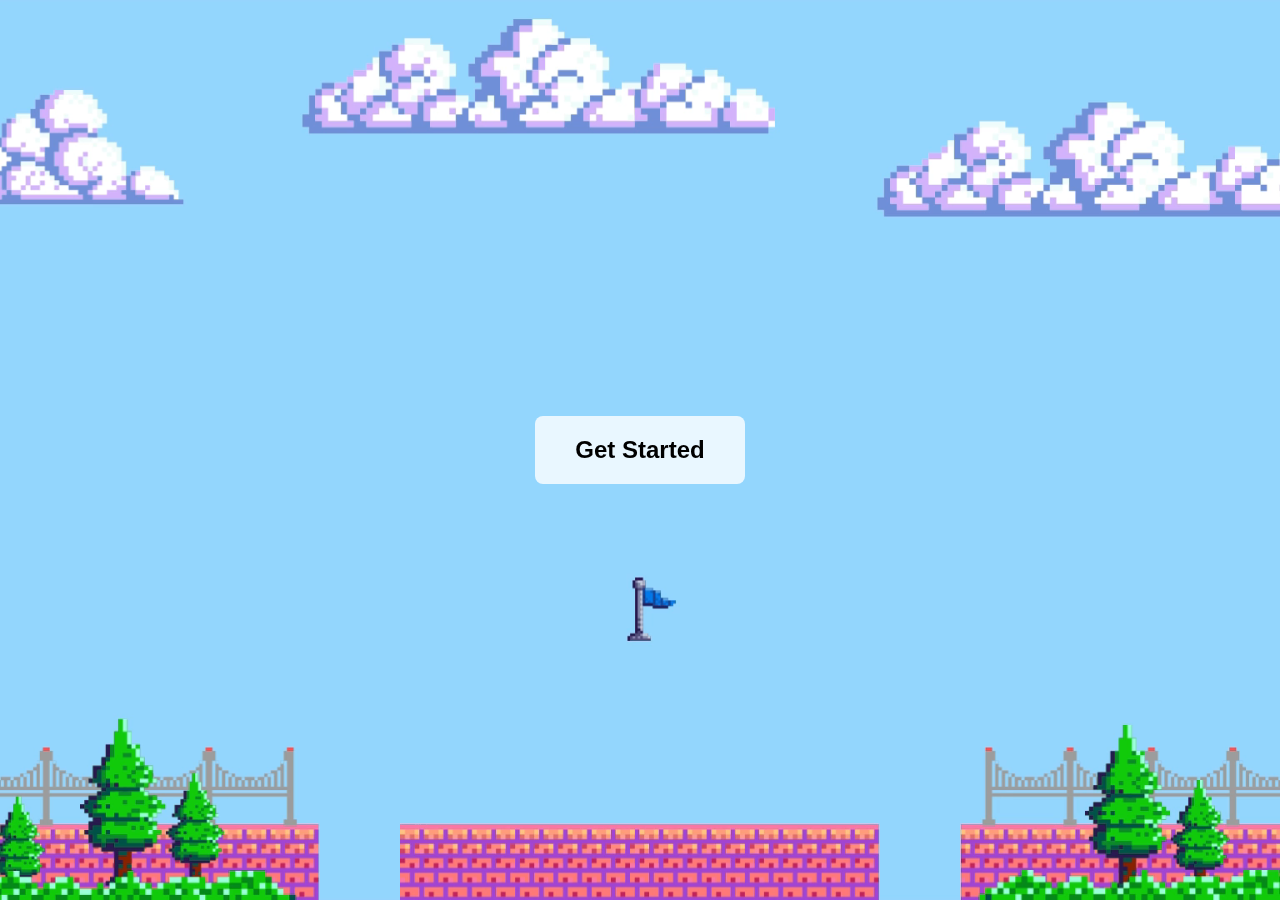
<file: index.html>
<!DOCTYPE html>
<html lang="en">
<!--this is new project -->
<head>
    <meta charset="UTF-8">
    <meta name="viewport" content="width=device-width, initial-scale=1.0">
    <title>GAMINGZONE</title>
    <link rel="stylesheet" href="./styles.css">
</head>
<body>

   
    <video autoplay muted loop id="backgroundVideo">
        <source src="./gamee.mp4" type="video/mp4"> 
        Your browser does not support HTML5 video.
    </video>

   
    <div class="content">
        <a href="./index_1.html" class="btn">Get Started</a> 

    </div>

</body>
</html>
</file>
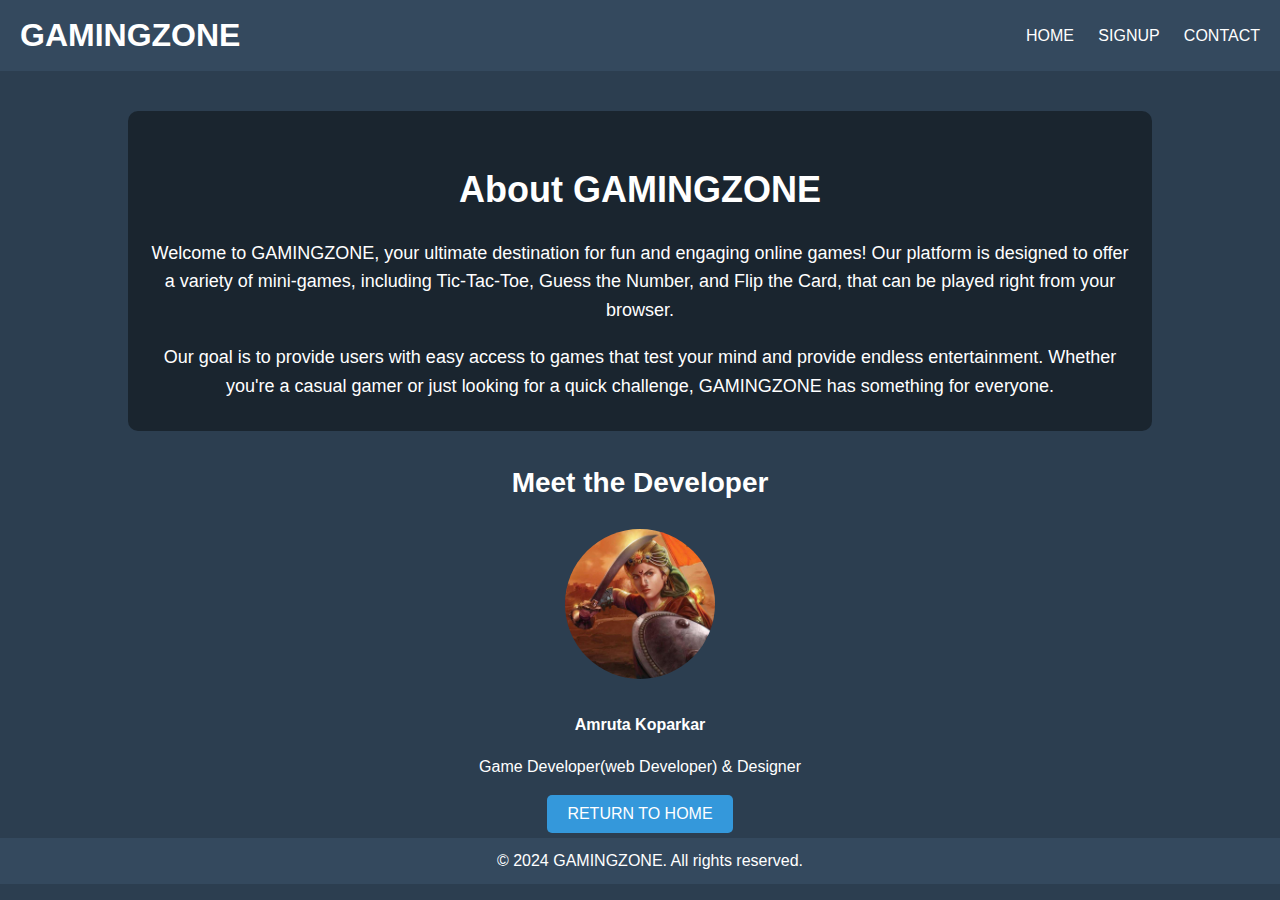
<file: aboutus.html>
<!DOCTYPE html>
<html lang="en">
<head>
    <meta charset="UTF-8">
    <meta name="viewport" content="width=device-width, initial-scale=1.0">
    <title>About Us - GAMINGZONE</title>
    <style>
        /* Internal CSS */
        body {
            margin: 0;
            font-family: Arial, sans-serif;
            background-color: #2C3E50;
            color: white;
            line-height: 1.6;
        }

        .container {
            width: 80%;
            margin: 0 auto;
            text-align: center;
        }

        header {
            display: flex;
            justify-content: space-between;
            align-items: center;
            padding: 10px 20px;
            background-color: #34495E;
        }

        header h1 {
            margin: 0;
        }

        nav a {
            margin-left: 20px;
            color: white;
            text-decoration: none;
        }

        .about-section {
            margin-top: 40px;
            padding: 20px;
            background-color: #1A252F;
            border-radius: 10px;
        }

        .about-section h2 {
            font-size: 36px;
            margin-bottom: 20px;
        }

        .about-section p {
            font-size: 18px;
            margin-bottom: 10px;
        }

        .team {
            margin-top: 30px;
        }

        .team h2 {
            font-size: 28px;
        }

        .team-members {
            display: flex;
            justify-content: center;
            margin-top: 20px;
        }

        .team-member {
            margin: 0 20px;
            text-align: center;
        }

        .team-member img {
            border-radius: 50%;
            width: 150px;
            height: 150px;
            margin-bottom: 10px;
        }
        button {
    background-color: #3498db; 
    color: white;
    border: none;
    border-radius: 5px; 
    padding: 10px 20px; 
    font-size: 16px; 
    cursor: pointer; 
    outline: none; 
    margin-bottom: 1.5%;
}


        footer {
            text-align: center;
            padding: 10px;
            background-color: #34495E;
            color: white;
            position: relative;
            bottom: 0;
            width: 100%;
        }

        footer p {
            margin: 0;
        }
        
    </style>
</head>
<body>
    <header>
        <h1>GAMINGZONE</h1>
        <nav>
            <a href="./index_1.html">HOME</a>
            <a href="./signup.html">SIGNUP</a>
            <a href="./contact.html">CONTACT</a>
        </nav>
    </header>

    <div class="container">
        <div class="about-section">
            <h2>About GAMINGZONE</h2>
            <p>Welcome to GAMINGZONE, your ultimate destination for fun and engaging online games! Our platform is designed to offer a variety of mini-games, including Tic-Tac-Toe, Guess the Number, and Flip the Card, that can be played right from your browser.</p>
            <p>Our goal is to provide users with easy access to games that test your mind and provide endless entertainment. Whether you're a casual gamer or just looking for a quick challenge, GAMINGZONE has something for everyone.</p>
        </div>

        <div class="team">
            <h2>Meet the Developer</h2>
            <div class="team-members">
                <div class="team-member">
                    <img src="./amruta.jpg" alt="Developer">
                    <p><strong>Amruta Koparkar</strong></p>
                    <p>Game Developer(web Developer) & Designer</p>
                    <a href="./index_1.html"><button>RETURN TO HOME</button></a>
                </div>
                
            </div>
        </div>
    </div>

    <footer>
        <p>&copy; 2024 GAMINGZONE. All rights reserved.</p>
    </footer>
</body>
</html>
</file>
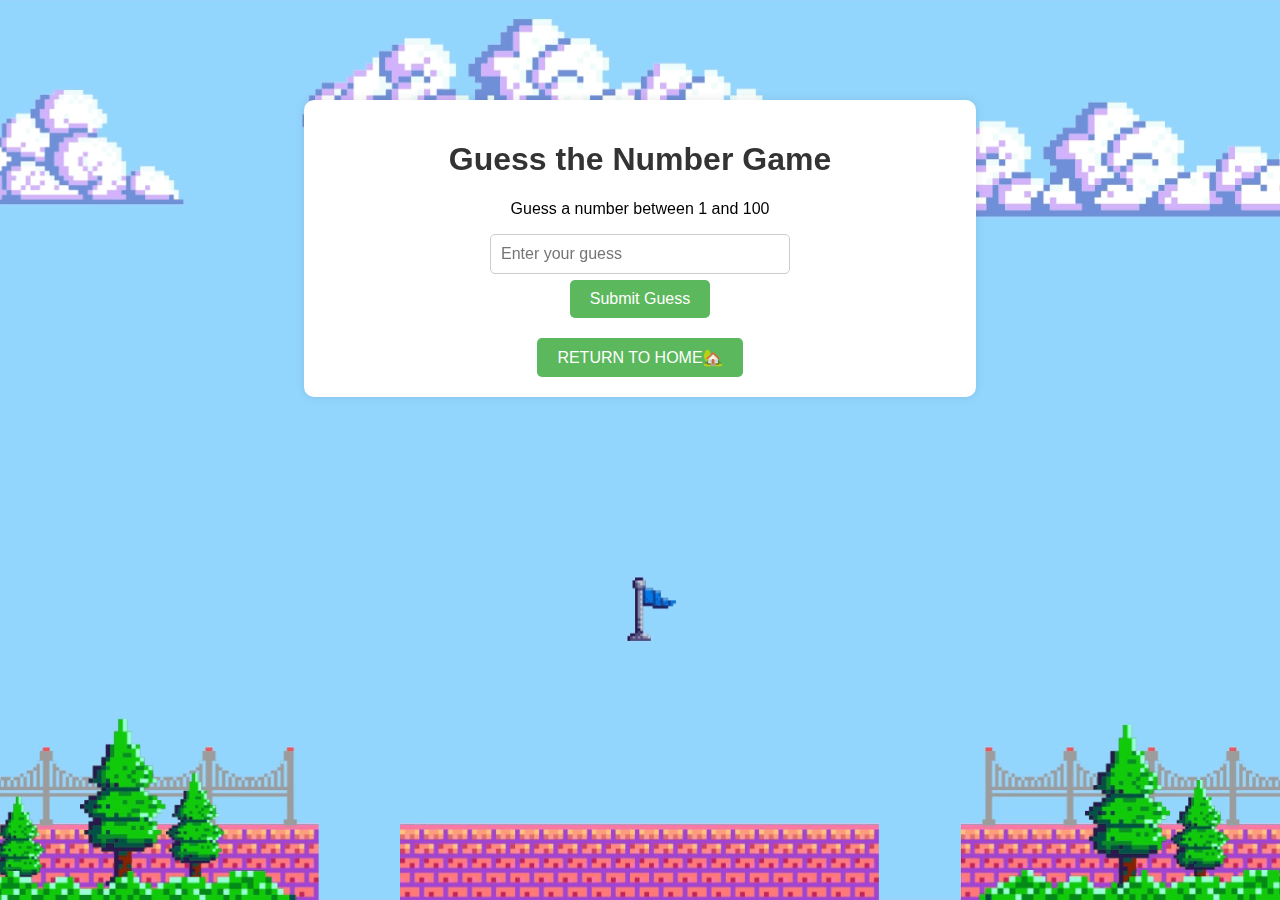
<file: guess_the_number.html>
<!DOCTYPE html>
<html lang="en">
<head>
    <meta charset="UTF-8">
    <meta name="viewport" content="width=device-width, initial-scale=1.0">
    <title>Guess the Number</title>
    <link rel="stylesheet" href="./guess_the_number.css">
</head>
<body>
    <video autoplay muted loop id="background-video">
        <source src="./gamee.mp4" type="video/mp4">
        Your browser does not support the video tag.
    </video>
    <div class="game-container">
        <h1>Guess the Number Game</h1>
        <p>Guess a number between 1 and 100</p>
        <input type="number" id="guessInput" placeholder="Enter your guess">
        <button id="guessBtn" style="margin-top: 1%;">Submit Guess</button>
        <p id="message"></p>
        <p id="score"></p>
        <button id="restartBtn" style="display: none;" style="margin-top: 1%;">Restart Game</button>
        <div><a href="./index_1.html"><button>RETURN TO HOME🏡</button></a></div>
    </div>
   

    <script src="./guess_the_number.js"></script>
</body>
</html>
</file>
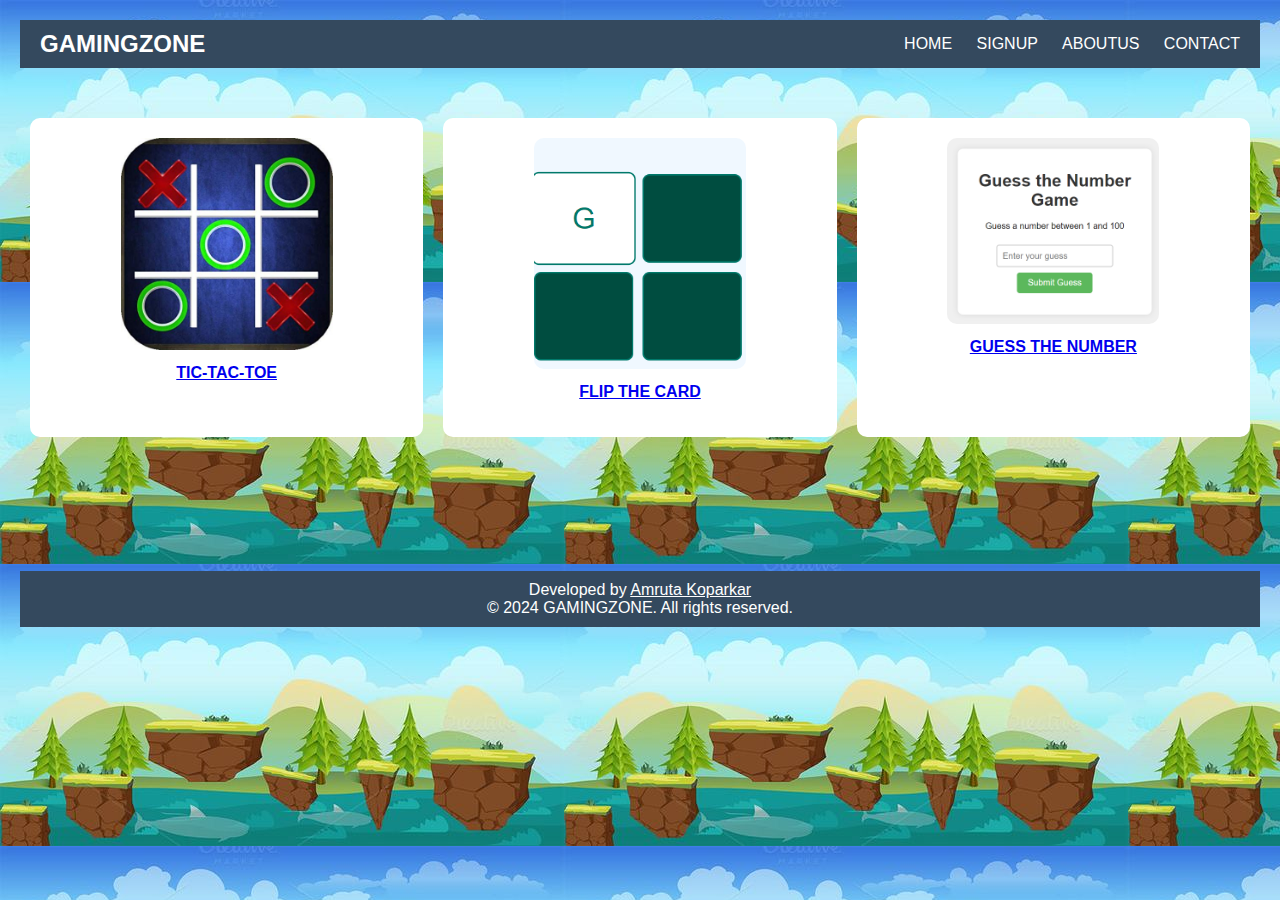
<file: index_1.html>
<!DOCTYPE html>
<html lang="en">
<head>
    <meta charset="UTF-8">
    <meta name="viewport" content="width=device-width, initial-scale=1.0">
    <title>GAMINGZONE</title>
    <link rel="stylesheet" href="./style_1.css">
   
</head>
<body>
    <div class="container">
        <header>
            <h1>GAMINGZONE</h1>
            <nav>
                <a href="./index_1.html">HOME</a>
                <a href="./signup.html">SIGNUP</a>
                <a href="./aboutus.html">ABOUTUS</a>
                <a href="./contact.html">CONTACT</a>
            </nav>
        </header>
        
        <div class="cards">
            <div class="card">
                <a href="./tictacto.html"><img src="./946d1045159a7b79e9fa24b1e1ece610.jpg" alt="TIC-TAC-TOE">
                <p>TIC-TAC-TOE</p></a> 
            </div>
            <div class="card">
                <a href="./match-the_pair.html"><img src="./CARD.png" alt="Flip the Card and Match the Pair">
                <p>FLIP THE CARD </p></a>
            </div>
            <div class="card">
                <a href="./guess_the_number.html"><img src="./GUESSTHE.png" alt="GUESS THE NUMBER">
                <p>GUESS THE NUMBER </p></a>
            </div>
            
            <footer>
                <p>Developed by <a href="https://in.linkedin.com/in/amruta-koparkar-415862294" style="color: white;">Amruta Koparkar</a></p>
                <p>&copy; 2024 GAMINGZONE. All rights reserved.</p>
            </footer>
</body>
</html>
</file>
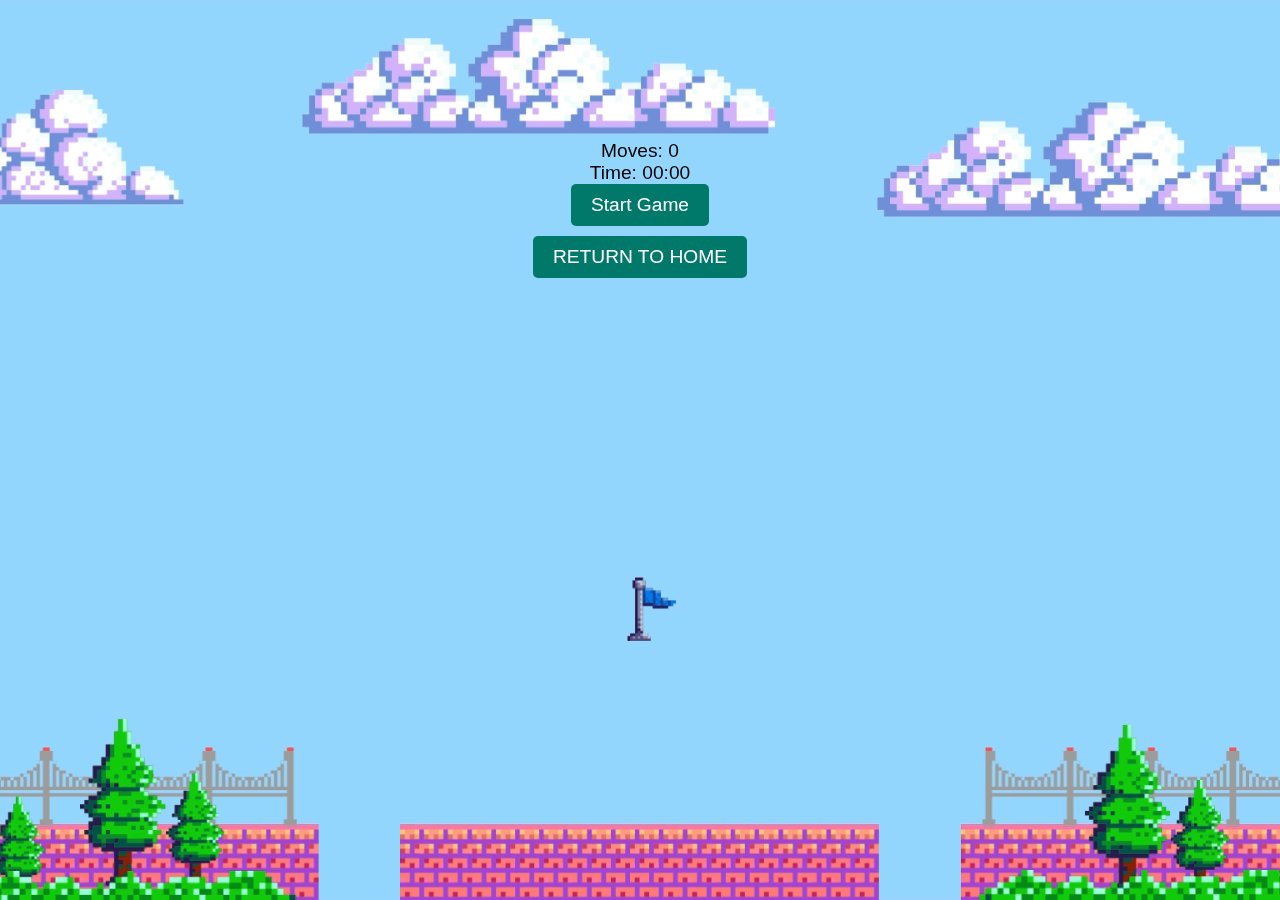
<file: match-the_pair.html>
<!DOCTYPE html>
<html lang="en">
<head>
    <meta charset="UTF-8">
    <meta name="viewport" content="width=device-width, initial-scale=1.0">
    <title>Memory Alphabet Matching Game</title>
    <link rel="stylesheet" href="./match-the_pair.css">
</head>
<body>
    <video autoplay muted loop id="background-video">
        <source src="./gamee.mp4" type="video/mp4">
        Your browser does not support the video tag.
    </video>
    <div class="game-container">
        <div id="status">
            <p id="moves" style="margin-top: 20%;">Moves: 0</p>
            <p id="timer">Time: 00:00</p>
            <button id="start-button" onclick="startGame()">Start Game</button>
        </div>
        <div id="game-board" class="grid hidden">
        </div>
        <div id="game-over" class="hidden">
            <div class="message">Congratulations!</div>
            <div class="message" id="winner">You Win!</div>
            <div class="message">Moves: <span id="final-moves"></span></div>
            <div class="message">Time: <span id="final-time"></span></div>
            <button onclick="resetGame()">Play Again</button>     </div>
            <a href="./index_1.html"><div style="margin-top: 1%;"><button>RETURN TO HOME</button></div></a>
    </div>
    <script src="./match-the_pair.js"></script>
</body>
</html>
</file>
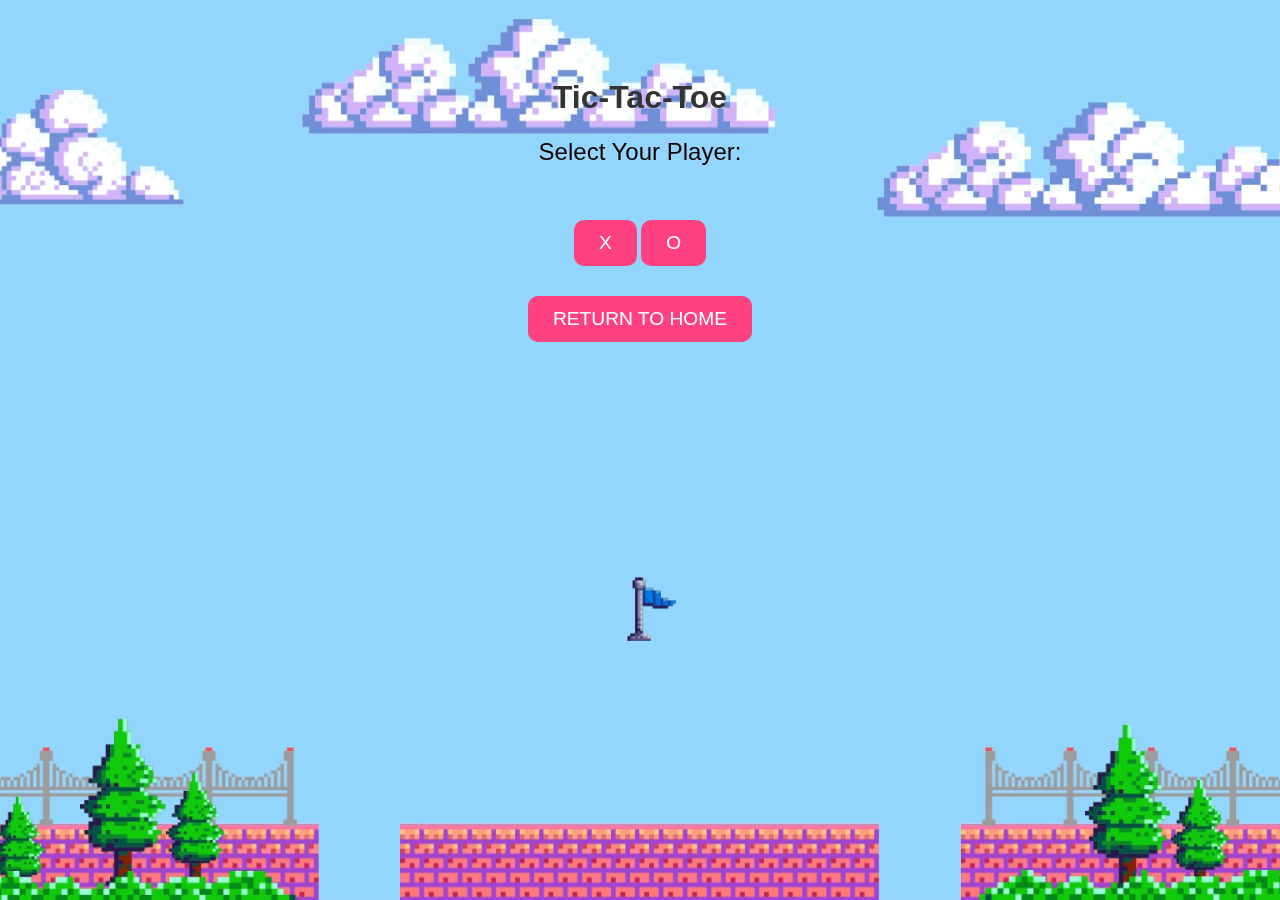
<file: tictacto.html>
<!DOCTYPE html>
<html lang="en">
<head>
    <meta charset="UTF-8">
    <meta name="viewport" content="width=device-width, initial-scale=1.0">
    <title>Tic-Tac-Toe</title>
    <link rel="stylesheet" href="./tictacto.css">
</head>
<body>
    <video autoplay muted loop id="background-video">
        <source src="./gamee.mp4" type="video/mp4">
        Your browser does not support the video tag.
    </video>
    <div class="game-container">
        <h1>Tic-Tac-Toe</h1>
        <div id="player-selection">
            <p>Select Your Player:</p>
            <button onclick="selectPlayer('X')">X</button>
            <button onclick="selectPlayer('O')">O</button>
        </div>

        <div id="game-board" class="hidden">
            <div class="grid">
                <div class="cell" id="cell-0" onclick="makeMove(0)"></div>
                <div class="cell" id="cell-1" onclick="makeMove(1)"></div>
                <div class="cell" id="cell-2" onclick="makeMove(2)"></div>
                <div class="cell" id="cell-3" onclick="makeMove(3)"></div>
                <div class="cell" id="cell-4" onclick="makeMove(4)"></div>
                <div class="cell" id="cell-5" onclick="makeMove(5)"></div>
                <div class="cell" id="cell-6" onclick="makeMove(6)"></div>
                <div class="cell" id="cell-7" onclick="makeMove(7)"></div>
                <div class="cell" id="cell-8" onclick="makeMove(8)"></div>
            </div>
            <p id="status"></p>
            <button onclick="resetGame()">Reset Game</button>
        </div>
        <div><a href="./index_1.html"><button>RETURN TO HOME</button></a></div>
    </div>
    <script src="./tictacto.js"></script>
</body>
</html>
</file>
<file: styles.css>
* {
    margin: 0;
    padding: 0;
    box-sizing: border-box;
}

body, html {
    height: 100%;
    font-family: Arial, sans-serif;
}

#backgroundVideo {
    position: fixed;
    top: 0;
    left: 0;
    width: 100%;
    height: 100%;
    object-fit: cover; 
    z-index: -1;
}

.content {
    height: 100%;
    display: flex;
    justify-content: center;
    align-items: center;
    z-index: 1;
}

.btn {
    padding: 15px 30px;
    background-color: rgba(255, 255, 255, 0.8); 
    color: #000;
    font-size: 20px;
    text-decoration: none;
    border-radius: 8px;
    transition: background-color 0.3s ease;
    font-weight: bold;
}

.btn:hover {
    background-color: rgba(255, 255, 255, 1); 
}

@media (max-width: 768px) {
    #backgroundVideo {
        width: 100vw;
        height: 100vh;
        object-fit: cover;
    }

    .btn {
        font-size: 18px;
        padding: 12px 24px;
    }
}

@media (max-width: 480px) {
    .btn {
        font-size: 16px;
        padding: 10px 20px;
    }
}

@media (min-width: 769px) and (max-width: 1024px) {
    .btn {
        font-size: 20px;
        padding: 15px 30px;
    }
}

@media (min-width: 1025px) {
    .btn {
        font-size: 24px;
        padding: 20px 40px;
    }
}
</file>
<file: guess_the_number.css>
body {
    background-color: #f0f0f0;
    font-family: Arial, sans-serif;
}
#background-video {
    position: fixed; 
    top: 0;
    left: 0;
    width: 100%; 
    height: 100%; 
    object-fit: cover; 
    z-index: -1; 
}


.game-container {
    width: 50%;
    margin: 100px auto;
    background-color: #fff;
    border-radius: 10px;
    box-shadow: 0 0 10px rgba(0, 0, 0, 0.1);
    text-align: center;
    padding: 20px;
}

h1 {
    color: #333;
}

input {
    padding: 10px;
    font-size: 16px;
    border-radius: 5px;
    border: 2px solid #ccc;
    margin: 10px 0;
}

input[type="number"] {
    width: 100%; 
    max-width: 300px; 
    padding: 10px; 
    border: 1px solid #ccc; 
    border-radius: 5px; 
    font-size: 1rem; 
    box-sizing: border-box;
    margin: 0 auto; 
    display: block;
}

@media (max-width: 768px) {
    input[type="number"] {
        font-size: 0.9rem; 
    }
}

@media (max-width: 480px) {
    input[type="number"] {
        font-size: 0.8rem; 
        padding: 8px; 
    }
}


button {
    padding: 10px 20px;
    font-size: 16px;
    background-color: #5cb85c;
    color: white;
    border: none;
    border-radius: 5px;
    cursor: pointer;
}

button:hover {
    background-color: #4cae4c;
}

#message, #score {
    margin-top: 20px;
    font-size: 18px;
}

#restartBtn {
    display: none;
    background-color: #f0ad4e;
}

#restartBtn:hover {
    background-color: #ec971f;
}
/* Responsive Design */

/* Mobile devices (portrait mode) */
@media (max-width: 768px) {
    #backgroundVideo {
        width: 100vw;
        height: 100vh;
        object-fit: cover;
    }

    .btn {
        font-size: 18px;
        padding: 12px 24px;
    }
}

/* Extra small devices (phones in landscape) */
@media (max-width: 480px) {
    .btn {
        font-size: 16px;
        padding: 10px 20px;
    }
}

/* Tablets */
@media (min-width: 769px) and (max-width: 1024px) {
    .btn {
        font-size: 20px;
        padding: 15px 30px;
    }
}

/* Larger screens (Desktops) */
@media (min-width: 1025px) {
    .btn {
        font-size: 24px;
        padding: 20px 40px;
    }
}
</file>
<file: style_1.css>
body {
    background-image: url('./font.jpg');
    margin: 0;
    font-family: Arial, sans-serif;
    background-color: #2C3E50;
    color: white;
    min-height: 100vh; 
    display: flex;
    flex-direction: column;
}

.container {
    text-align: center;
    padding: 20px;
    flex: 1; 
}

header {
    display: flex;
    justify-content: space-between;
    align-items: center;
    padding: 10px 20px;
    background-color: #34495E;
}

footer {
    text-align: center;
    margin-top: 2rem;
    display: flex;
    flex-direction: column; 
    justify-content: center;
    align-items: center;
    padding: 10px 20px;
    background-color: #34495E;
    color: white; 
    width: 100%;
    margin-top: 10%;
}

footer p {
    margin: 100%; 
}


header h1 {
    margin: 0;
    font-size: 24px;
}

nav a {
    margin-left: 20px;
    color: white;
    text-decoration: none;
}

.cards {
    display: flex;
    flex-wrap: wrap;
    justify-content: center;
    margin-top: 40px;
}

.card {
    background-color: white;
    padding: 20px;
    border-radius: 10px;
    width: 20%;
    margin: 10px;
    text-align: center;
    color: black;
    box-sizing: border-box;
}

.card img {
    width: 60%;
    height: auto;
    border-radius: 10px;
}

.card p {
    margin-top: 10px;
    font-weight: bold;
}

/* Contact Section */
.contact-section {
    margin: 40px auto;
    padding: 20px;
    background-color: #34495E;
    border-radius: 10px;
    max-width: 600px;
    text-align: left;
}

.contact-section h2 {
    text-align: center;
    margin-bottom: 20px;
}

.contact-section label {
    display: block;
    margin: 10px 0 5px;
}

.contact-section input,
.contact-section textarea {
    width: 100%;
    padding: 10px;
    margin-bottom: 20px;
    border-radius: 5px;
    border: none;
}

.contact-section input[type="submit"] {
    background-color: #2C3E50;
    color: white;
    font-weight: bold;
    cursor: pointer;
    transition: background 0.3s;
}

.contact-section input[type="submit"]:hover {
    background-color: #1A252F;
}

footer p {
    margin: 0;
    width: 100%;
    text-align: center;
}


@media (min-width: 1024px) {
    .cards {
        justify-content: space-between; 
    }
    .card {
        width: calc(33.33% - 20px);
        margin: 10px;
    }
}


@media (max-width: 1024px) {
    .card {
        width: calc(50% - 20px); 
    }
}

@media (max-width: 480px) {
    .card {
        width: calc(100% - 20px); 
    }
}

/* Responsive Design */

/* Mobile devices (portrait mode) */
@media (max-width: 768px) {
    #backgroundVideo {
        width: 100vw;
        height: 100vh;
        object-fit: cover;
    }

    .btn {
        font-size: 18px;
        padding: 12px 24px;
    }
}

/* Extra small devices (phones in landscape) */
@media (max-width: 480px) {
    .btn {
        font-size: 16px;
        padding: 10px 20px;
    }
}

/* Tablets */
@media (min-width: 769px) and (max-width: 1024px) {
    .btn {
        font-size: 20px;
        padding: 15px 30px;
    }
}

/* Larger screens (Desktops) */
@media (min-width: 1025px) {
    .btn {
        font-size: 24px;
        padding: 20px 40px;
    }
}
</file>
<file: match-the_pair.css>
* {
    margin: 0;
    padding: 0;
    box-sizing: border-box;
}

body {
    font-family: 'Arial', sans-serif;
    background-color: #f0f8ff; 
    color: #333;
    text-align: center;
    padding: 20px;
}
#background-video {
    position: fixed; 
    top: 0;
    left: 0;
    width: 100%; 
    height: 100%; 
    object-fit: cover; 
    z-index: -1; 
}

.game-container {
    max-width: 600px;
    margin: 0 auto;
}

.grid {
    display: grid;
    grid-template-columns: repeat(auto-fit, minmax(100px, 1fr));
    gap: 10px;
    margin: 20px 0;
    padding: 0;
}

.card {
    background-color: #fff;
    border: 2px solid #00796b; 
    border-radius: 8px;
    height: 100px;
    display: flex;
    justify-content: center;
    align-items: center;
    font-size: 2rem;
    color: #007d6f; 
    cursor: pointer;
    transition: transform 0.2s ease-in-out;
}

.card.flipped {
    background-color: #fff;
    color: #00796b; 
}

.card:not(.flipped) {
    background-color: #004d40; 
    color: transparent;
}

.card:hover {
    transform: scale(1.05); 
}

#status {
    font-size: 1.2rem;
    margin-bottom: 10px;
    color: #000000;
}

button {
    background-color: #00796b;
    color: white;
    border: none;
    border-radius: 5px;
    padding: 10px 20px;
    font-size: 1.2rem;
    cursor: pointer;
    transition: background-color 0.3s ease;
}

button:hover {
    background-color: #004d40;
}

.hidden {
    display: none;
}

#game-over {
    margin-top: 20px;
}

#game-over .message {
    font-size: 1.5rem;
    color: #000000;
}

#winner {
    font-size: 2rem;
    font-weight: bold;
    color: #d32f2f;
}

@media screen and (max-width: 600px) {
    .card {
        height: 80px; 
        font-size: 1.5rem; 
    }

    button {
        font-size: 1rem;
        padding: 8px 16px;
    }
}
/* Responsive Design */

/* Mobile devices (portrait mode) */
@media (max-width: 768px) {
    #backgroundVideo {
        width: 100vw;
        height: 100vh;
        object-fit: cover;
    }

    .btn {
        font-size: 18px;
        padding: 12px 24px;
    }
}

/* Extra small devices (phones in landscape) */
@media (max-width: 480px) {
    .btn {
        font-size: 16px;
        padding: 10px 20px;
    }
}

/* Tablets */
@media (min-width: 769px) and (max-width: 1024px) {
    .btn {
        font-size: 20px;
        padding: 15px 30px;
    }
}

/* Larger screens (Desktops) */
@media (min-width: 1025px) {
    .btn {
        font-size: 24px;
        padding: 20px 40px;
    }
}
</file>
<file: tictacto.css>
body {
    font-family: 'Comic Sans MS', sans-serif;
    background-color: #f5f7fa; 
    text-align: center;
    padding: 50px;
    color: #333;
}
#background-video {
    position: fixed; 
    top: 0;
    left: 0;
    width: 100%; 
    height: 100%; 
    object-fit: cover; 
    z-index: -1; 
}

.game-container {
    max-width: 400px;
    margin: 0 auto;
}

.grid {
    display: grid;
    grid-template-columns: repeat(3, 120px);
    grid-template-rows: repeat(3, 120px);
    gap: 10px;
    margin: 20px auto;
    position: relative; 
}

.cell {
    background-color: #ffeb3b; 
    border: 4px solid #ff5722; 
    font-size: 3rem;
    font-weight: bold;
    display: flex;
    align-items: center;
    justify-content: center;
    cursor: pointer;
    color: #333;
    transition: background-color 0.3s, transform 0.3s ease; 
}

.cell:hover {
    background-color: #ffd54f; 
    transform: scale(1.1); 
}

.cell.no-hover {
    pointer-events: none; 
    background-color: #ffeb3b; 
    transform: none; 
}

button {
    padding: 12px 25px;
    margin-top: 30px;
    background-color: #ff4081; 
    color: white;
    border: none;
    border-radius: 10px;
    font-size: 1.2rem;
    cursor: pointer;
    transition: background-color 0.3s ease, transform 0.2s ease; 
}

button:hover {
    background-color: #e91e63; 
    transform: scale(1.05); 
}

button:active {
    transform: scale(0.95);
}

.hidden {
    display: none;
}

#player-selection p, #status {
    font-size: 1.5rem;
    margin-top: 10px;
    color: #0f0101; 
}

.winner-message {
    position: absolute;
    top: 50%;
    left: 50%;
    transform: translate(-50%, -50%);
    font-size: 3rem;
    font-weight: bold;
    color: #ff4081; 
    background-color: rgba(255, 255, 255, 0.8);
    padding: 20px;
    border-radius: 10px;
    z-index: 10; 
}
@media (max-width: 768px) {
    #backgroundVideo {
        width: 100vw;
        height: 100vh;
        object-fit: cover;
    }

    .btn {
        font-size: 18px;
        padding: 12px 24px;
    }
}

@media (max-width: 480px) {
    .btn {
        font-size: 16px;
        padding: 10px 20px;
    }
}

@media (min-width: 769px) and (max-width: 1024px) {
    .btn {
        font-size: 20px;
        padding: 15px 30px;
    }
}

@media (min-width: 1025px) {
    .btn {
        font-size: 24px;
        padding: 20px 40px;
    }
}
</file>
